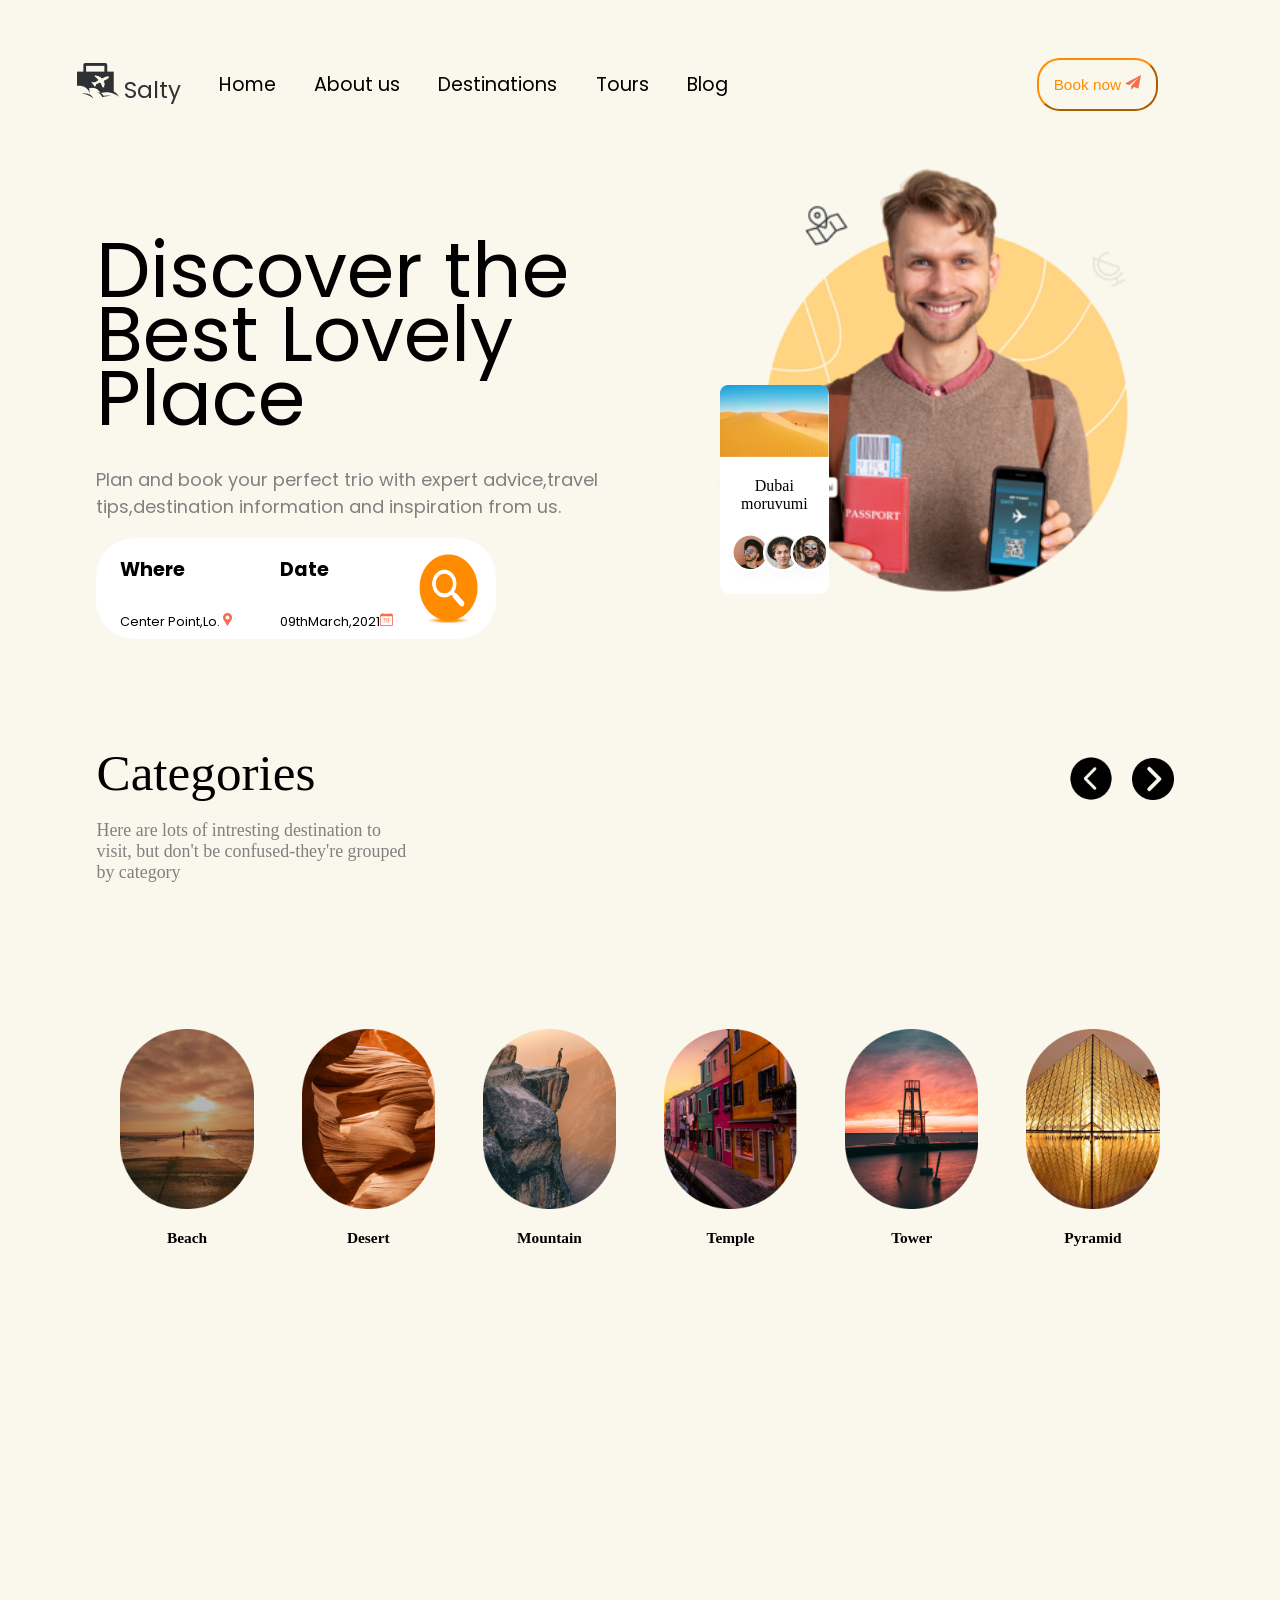
<file: index.html>
<!DOCTYPE html>
<html lang="en">
<head>
    <meta charset="UTF-8">
    <meta http-equiv="X-UA-Compatible" content="IE=edge">
    <meta name="viewport" content="width=device-width, initial-scale=1.0">
    <title>Document</title>
    <link rel="stylesheet" href="https://cdnjs.cloudflare.com/ajax/libs/font-awesome/6.3.0/css/all.min.css" integrity="sha512-SzlrxWUlpfuzQ+pcUCosxcglQRNAq/DZjVsC0lE40xsADsfeQoEypE+enwcOiGjk/bSuGGKHEyjSoQ1zVisanQ==" crossorigin="anonymous" referrerpolicy="no-referrer" />    
    <link rel="stylesheet" href="./css/style.css">
    <link rel="stylesheet" href="https://fonts.googleapis.com/css?family=Poppins">
</head>
<body>
    <!-- travle website -->
    <div class="container">
        <div class="nav reveal">
            <div class="nav-content" id="nav-content-one">
                <div class="adjust">
                   <img src="./image/Union.png">
                   <a id="adjust">Salty</a>
               </div> 
            <a>Home</a>
            <a>About us</a>
            <a>Destinations</a>
            <a>Tours</a>
            <a>Blog</a>
            </div>
            <div class="nav-content" id="nav-content-second" >
            <button>Book now <img src="./image/Vector (2).png">
            </div>  
        </div>
        <div class="responsive-menu reveal">
            <img src="./image/Union.png">
            <input type="checkbox" id="check">
            <label for="check">
                <p>Satly</p>
            </label>
            <div class="responsive-menu-icon">
                <div><a>Home</a></div> 
               <div><a>About us</a></div>
                <div><a>Destinations</a></div>
                <div><a>Tours</a></div>
                <div><a>Blog</a></div>
             </div>
        </div>
        <div class="discover reveal">
            <div class="discover-left">
                <p id="heading">Discover the Best Lovely Place</p>
                <p class="para-font" id="fit">Plan and book your perfect trio with expert advice,travel tips,destination information and inspiration from us.</p>
                <div class="curve">
                    <div class="where">
                        <h5>Where</h5>
                        <p>Center Point,Lo. <img src="./image/Vector (3).png"></p>
                    </div>
                    <div class="where">
                        <h5>Date</h5>
                        <p>09thMarch,2021<img src="./image/Union (1).png"></p>
                    </div>
                    <div class="search-div">
                        <img src="./image/MicrosoftTeams-image (22).png" id="search-icon">
                    </div>
                </div>
            </div>
            <div class="discover-right">
                <img src="./image/crop-1.png" id="boy-image">
                <div class="dessert-image">
                    <img src="./image/MicrosoftTeams-image (31).png" width="100%">
                     <p id="dessert">Dubai moruvumi</p>
                    <img src="./image/MicrosoftTeams-image (33).png" id="round-three">
                    <img src="./image/MicrosoftTeams-image (32).png" id="round-one">
                <img src="./image/MicrosoftTeams-image (34).png" id="round-two">
                </div>
            </div>
        </div>
        <div class="categories reveal">
            <div class="categories-content" id="categories-content">
                <div class="content">
                    <p class="sub-heading">Categories</p>
                    <p class="para-font">Here are lots of intresting destination to visit,
                      but don't be confused-they're grouped by category
                    </p>
                </div>
                <div class="arrow-icon">
                    <button class="arrow-fig">
                        <img src="./image/MicrosoftTeams-image (23).png" id="arrow-fig-left">
                    </button>
                    <button class="arrow-fig">
                        <img src="./image/MicrosoftTeams-image (30).png" id="arrow-fig-right">
                    </button>
                </div>
            </div>
            <div class="categories-image" id="categories-image">
                <div class="categories-card">
                    <img src="./image/Rectangle 4406.png" id="rectangle">
                    <p class="rectangle-cap">Beach</p>
                </div>
                <div class="categories-card">
                    <img src="./image/Rectangle 4407.png" id="rectangle">
                    <p class="rectangle-cap">Desert</p>
                </div>
                <div class="categories-card">
                    <img src="./image/Rectangle 4408.png" id="rectangle">
                    <p class="rectangle-cap">Mountain</p>
                </div>
                <div class="categories-card">
                    <img src="./image/Rectangle 4409.png" id="rectangle">
                    <p class="rectangle-cap">Temple</p>
                </div>
                <div class="categories-card">
                    <img src="./image/Rectangle 4410.png" id="rectangle">
                    <p class="rectangle-cap">Tower</p>
                </div>
                <div class="categories-card">
                    <img src="./image/Rectangle 4411.png" id="rectangle">
                    <p class="rectangle-cap">Pyramid</p>
                </div>
            </div>
        </div>
        <div class="our-stories reveal">
            <div class="discover-left" id="stories-left">
                <p class="orange-text">Our Experience</p>
                <p class="sub-heading">Our Stories Have Adventures</p>
                <p class="para-font">We are experienced in bringing adventures to stay their journey,with all outdoor destination in the world as our specialies.Start your adventure now! Nature has already called you!</p>
                <div class="cube">
                   <div class="k12">
                    <p class="orange-bigger-text">12K+</p>
                    <p class="white-text">Succes Journey</p>
                   </div>
                   <div class="k12">
                    <p class="orange-bigger-text">16+</p>
                    <p class="white-text">Awards Winning</p>
                   </div>
                   <div class="k12">
                    <p class="orange-bigger-text">20+</p>
                    <p class="white-text">Years Of Experience</p>
                   </div> 
                </div>
            </div>
            <div class="discover-right" id="stories-right">
                <img src="./image/thom-holmes-sbH46HtZls8-unsplash-removebg (1) 2.png" id="boy-image">
            </div>
        </div>
        <div class="popular reveal">
            <div class="find-popular">
                <div class="categories-content">
                    <p id="unique">Find Popular Destination</p>
                </div>
                <div class="arrow-icon">
                    <button class="arrow-fig"><button class="arrow-fig">
                        <img src="./image/MicrosoftTeams-image (23).png" id="arrow-fig-left">
                    </button>
                    <button class="arrow-fig">
                        <img src="./image/MicrosoftTeams-image (30).png" id="arrow-fig-right">
                </button>
                </div>
            </div>
            <div class="popular-card">
                <div class="popular-card-item">
                    <img src="./image/image.png"  id="popular-image">
                    <h4> Mountain Hiking Tour</h4>
                    <p class="para-popular">Moutain Hiking Tour</p>
                    <div class="price-button">
                        <div> <h4>$89/Person</h4></div>
                        <div class="btn-btn"><button class="popular-btn">Book Now</button></div>
                    </div>
                </div>
                <div class="popular-card-item">
                    <img src="./image/image (1).png"  id="popular-image">
                    <h4> Machu Picchu,Peru</h4>
                    <p class="para-popular">Machu Picchu,Peru</p>
                    <div class="price-button">
                        <div> <h4>$99/Person</h4></div>
                        <div class="btn-btn"><button class="popular-btn">Book Now</button></div>
                    </div>
                </div>
                <div class="popular-card-item">
                    <img src="./image/image (2).png"  id="popular-image">
                    <h4> The Grand Canyon</h4>
                    <p class="para-popular">Moutain Hiking Tour</p>
                    <div class="price-button">
                        <div> <h4>$70/Person</h4></div>
                        <div class="btn-btn"><button class="popular-btn">Book Now</button></div>
                    </div>
                </div>
            </div>
        </div>
        <div class="top-destination reveal">
            <div class="top-destination-header">
                 <p class="sub-heading">Top Destination</p>
                 <p class="para-font">Sost Brilliant resons Entrada should be your one-stop-shop!</p>
                <div class="btn-row">
                    <button class="btn">London</button>
                    <button class="btn">Banghok</button>
                    <button class="btn">England</button>
                    <button class="btn">Singapore</button>
                    <button class="btn">Italy</button>
                </div>
            </div>   
        </div>
        <div class="parent-flex reveal">
         <div class="flex">
                <div class="flex-one">
                    <div>
                        <img src="./image/Rectangle 4389.png" id="img-card">
                    </div>
                    <!-- <div class="absoulte-para">Vientam</div> -->
                    <div>
                        <img src="./image/Group.png" id="img-card">
                        <!-- <div class="middle">
                            <div class="text-animation">John Doe</div>
                          </div> -->
                    </div>
                    <!-- <div class="absoulte-para">Vientam</div> -->
                </div>
                <div class="flex-two">
                    <img src="./image/Rectangle 4391.png" id="img-card-rect">
                </div>
                <div class="flex-third">
                    <div class="tower">
                      <img src="./image/Rectangle 4392.png" id="img-card-hori">
                    </div>
                    <div class="clock-house">
                        <div class="one"><img src="./image/Rectangle 4394.png" id="img-card-hori-one"></div>
                        <div class="two"><img src="./image/Rectangle 4395.png" id="img-card-hori-two"></div>
                    </div>
                </div>
            </div>
        </div>    
        <div class="our-stories reveal">
            <div class="discover-left" id="stories-left">
                <!-- <p class="orange-text">___</p> -->
                <p class="sub-heading-one">A Customer Said About Us:</p>
            <div class="white-div">
                <p class="para-font">Salty helped me a lot in finding the best place for our first outdoor adventure trip.They responded very quickly and gave me a detailed account of the place its history,as well as its best feature</p>
                <img src="./image/MicrosoftTeams-image (20).png">
                <p class="para-font" id="space">Andrew Sarma</p>
                <p class="para-font">Enterprenur <img src="./image/arrow.png" id="double-arrow"></p>
            </div>
            </div>
            <div class="discover-right" id="stories-right">
                <img src="./image/crop-2.png" id="boy-image">
            </div>
        </div>
        <div class="signup-box reveal">
            <div class="signup">
                <p class="sub-heading">Sign up to our newsletter</p>
                <p id="sign-up-para">Recieve latest newss,update and many other things  <br>every week</p>
                <input type="text" id="text"placeholder="Enter your email address">
            </div>
        </div>
        <div class="footer reveal">
            <div class="footer-one-third">
                <img src="./image/satlylogo.png" id="pho">
                <p class="para-font">Enjoy the touring with salty</p>
                <div class="social-media-link">
                    <img src="./image/facebook.webp" class="footer-icon">
                    <img src="./image/twitter.webp" class="footer-icon">
                    <img src="./image/instagram.webp" class="footer-icon">               
                </div>
                
            </div>
            <div class="footer-remain">
                <div class="foo1">
                    <h5>Resources</h5>
                    <p class="para-font">Download</p>
                    <p class="para-font">Help Center</p>
                    <p class="para-font">Guide Book</p>
                    <p class="para-font">App Directory</p>
                </div>
                <div class="foo1">
                    <h5>Travellers</h5>
                    <p class="para-font">Why Travellers</p>
                    <p class="para-font">Enterprice</p>
                    <p class="para-font">Customer</p>
                    <p class="para-font">Instagram Post</p>
                </div>
                <div class="foo1">
                    <h5>Company</h5>
                    <p class="para-font">Travelling</p>
                    <p class="para-font">About-Location</p>
                    <p class="para-font">Suceess</p>
                    <p class="para-font">Information</p>
                </div>
                <div class="foo1">
                    <h5>Get App</h5>
                    <p class="para-font">App Store</p>
                    <p class="para-font">Google Play</p>
                </div>
            </div>
        </div>
    </div>
<script>function reveal() {
    var reveals = document.querySelectorAll(".reveal");
  
    for (var i = 0; i < reveals.length; i++) {
      var windowHeight = window.innerHeight;
      var elementTop = reveals[i].getBoundingClientRect().top;
      var elementVisible = 150;
  
      if (elementTop < windowHeight - elementVisible) {
        reveals[i].classList.add("active");
      } else {
        reveals[i].classList.remove("active");
      }
    }
  }
  
  window.addEventListener("scroll", reveal);
  </script>    
</body>

</html>
</file>
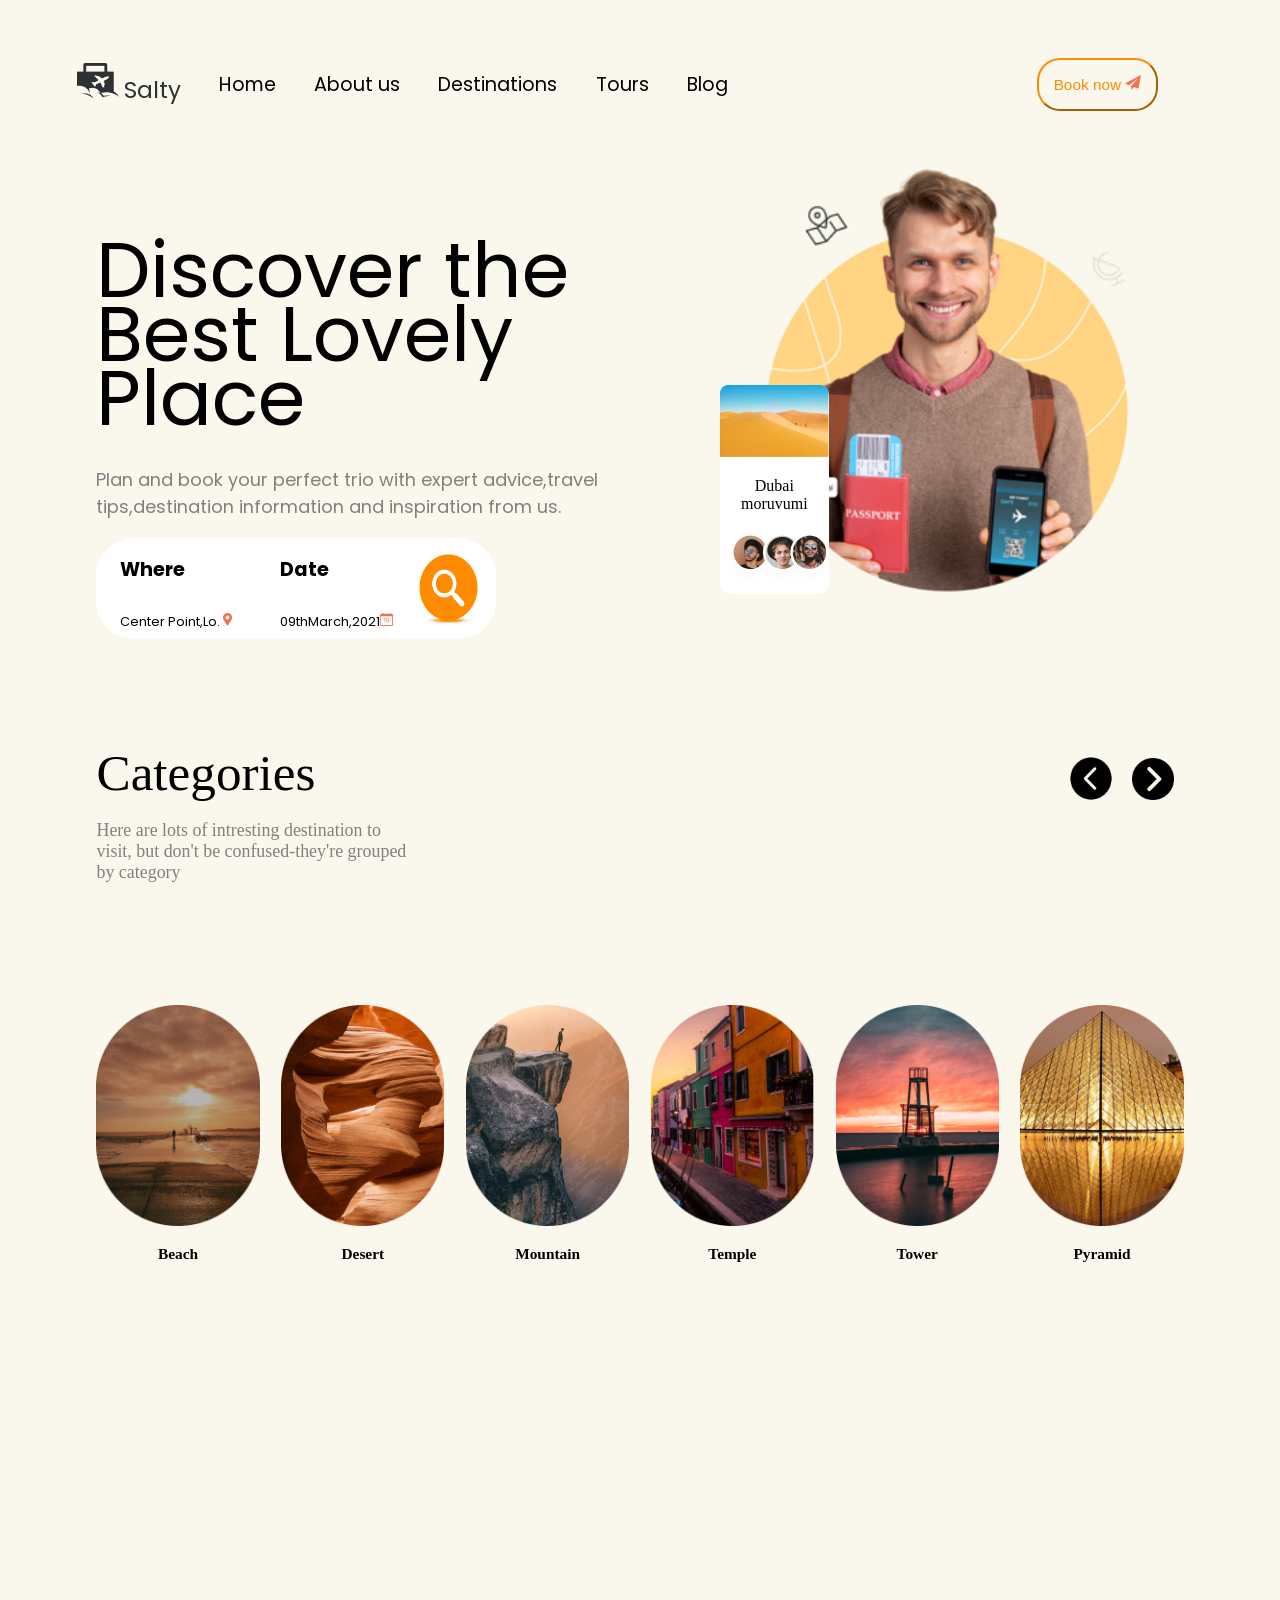
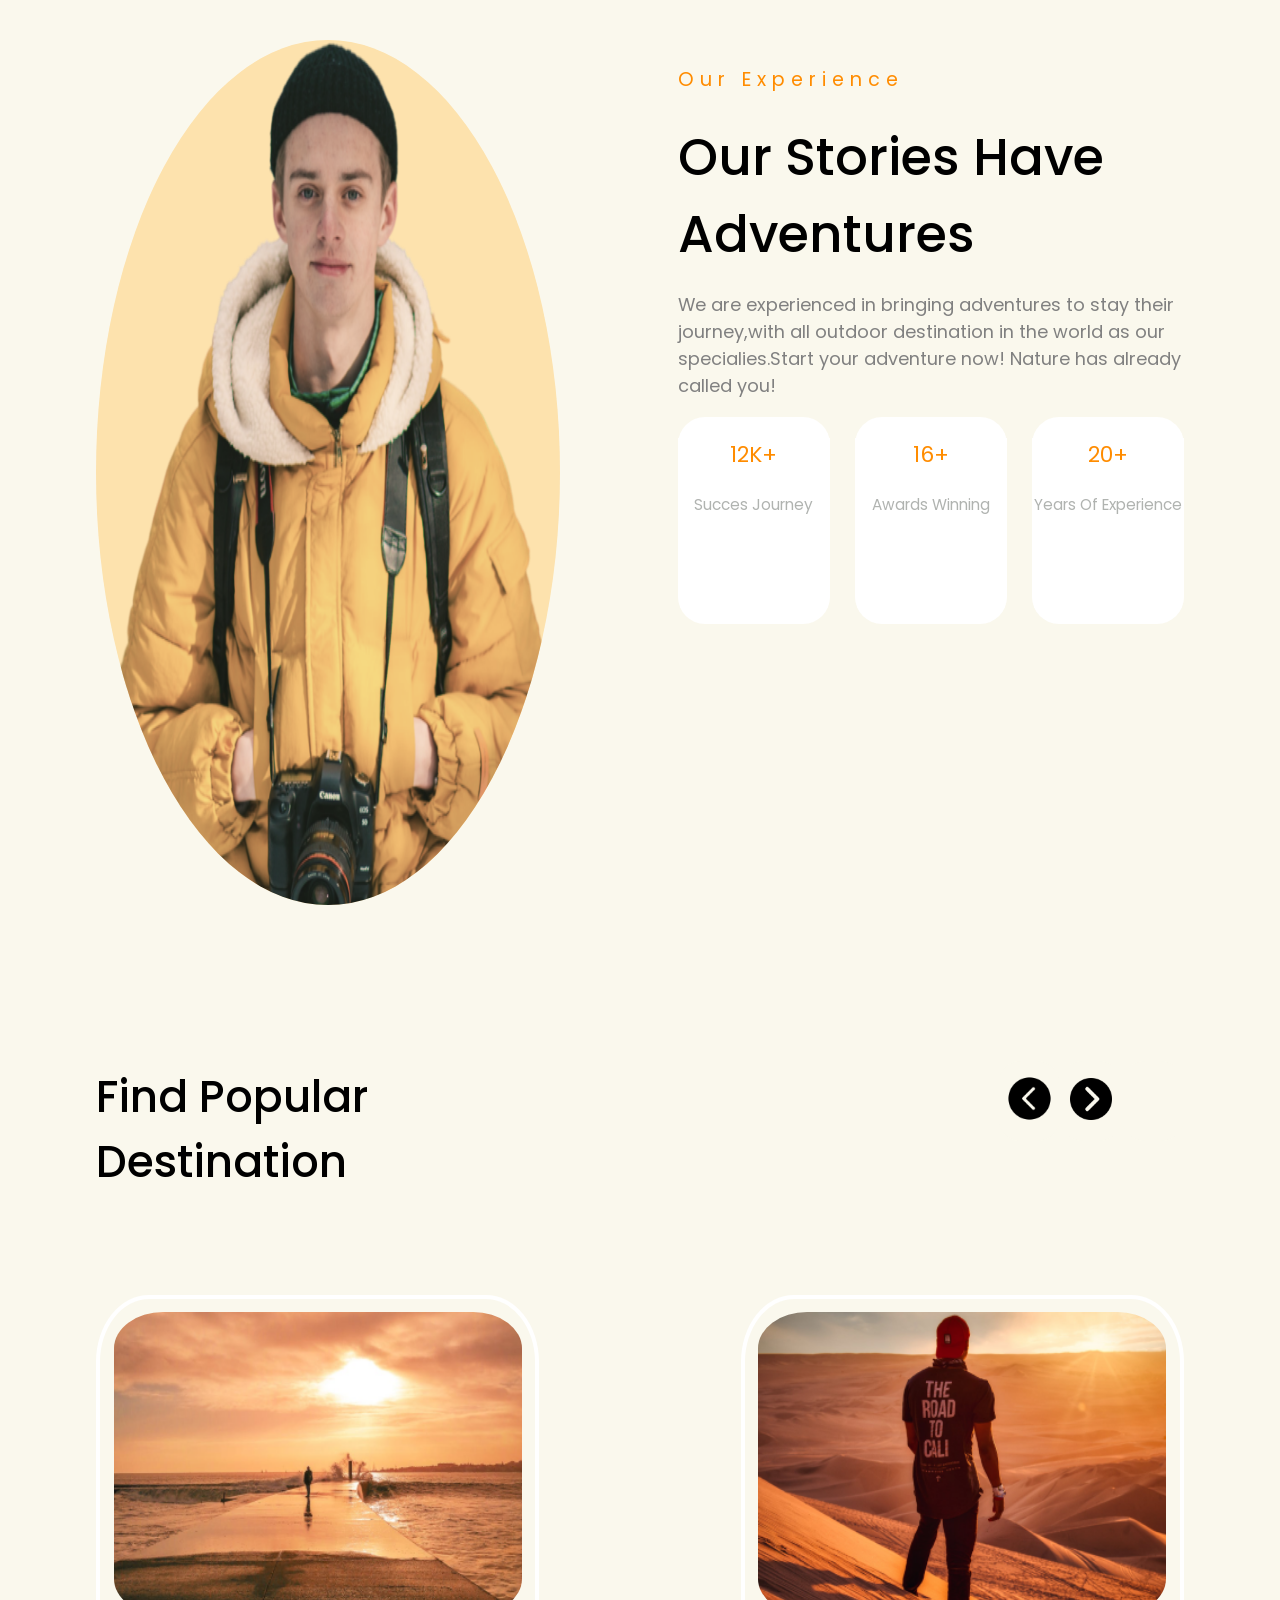
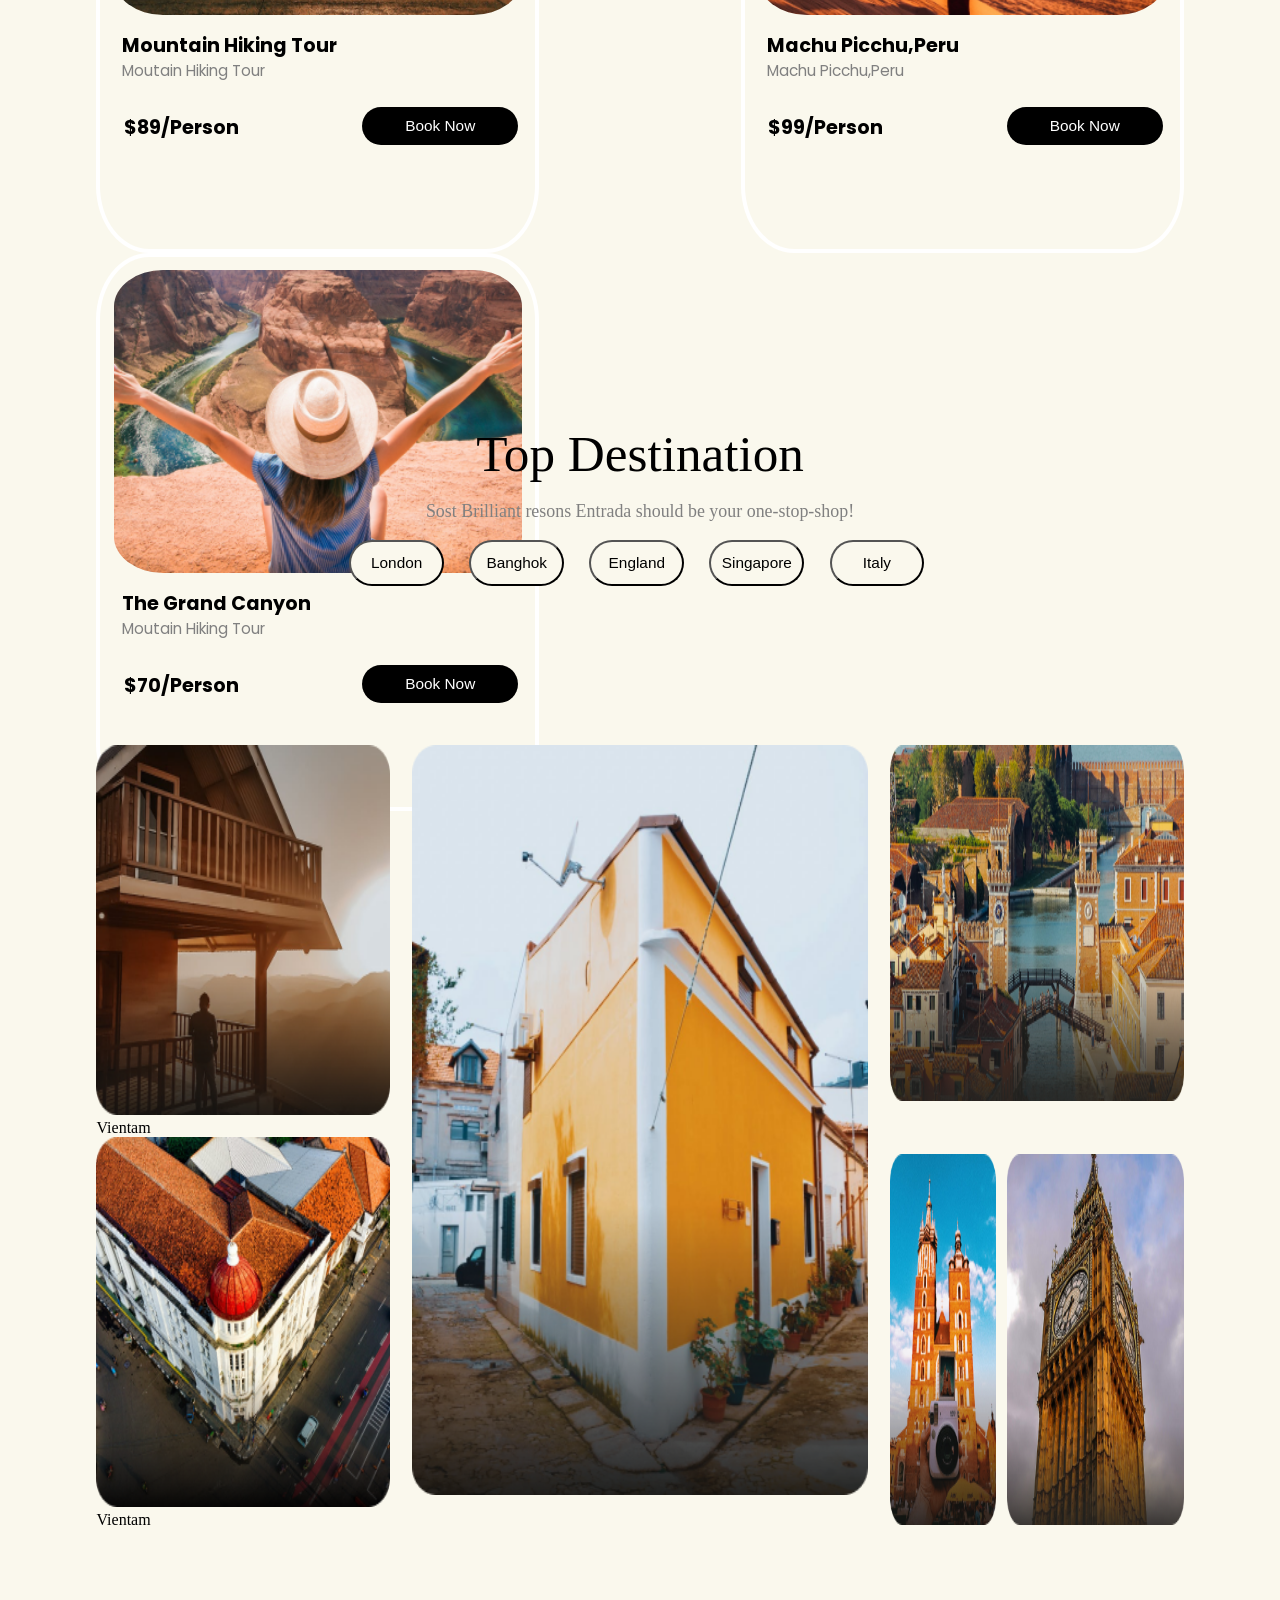
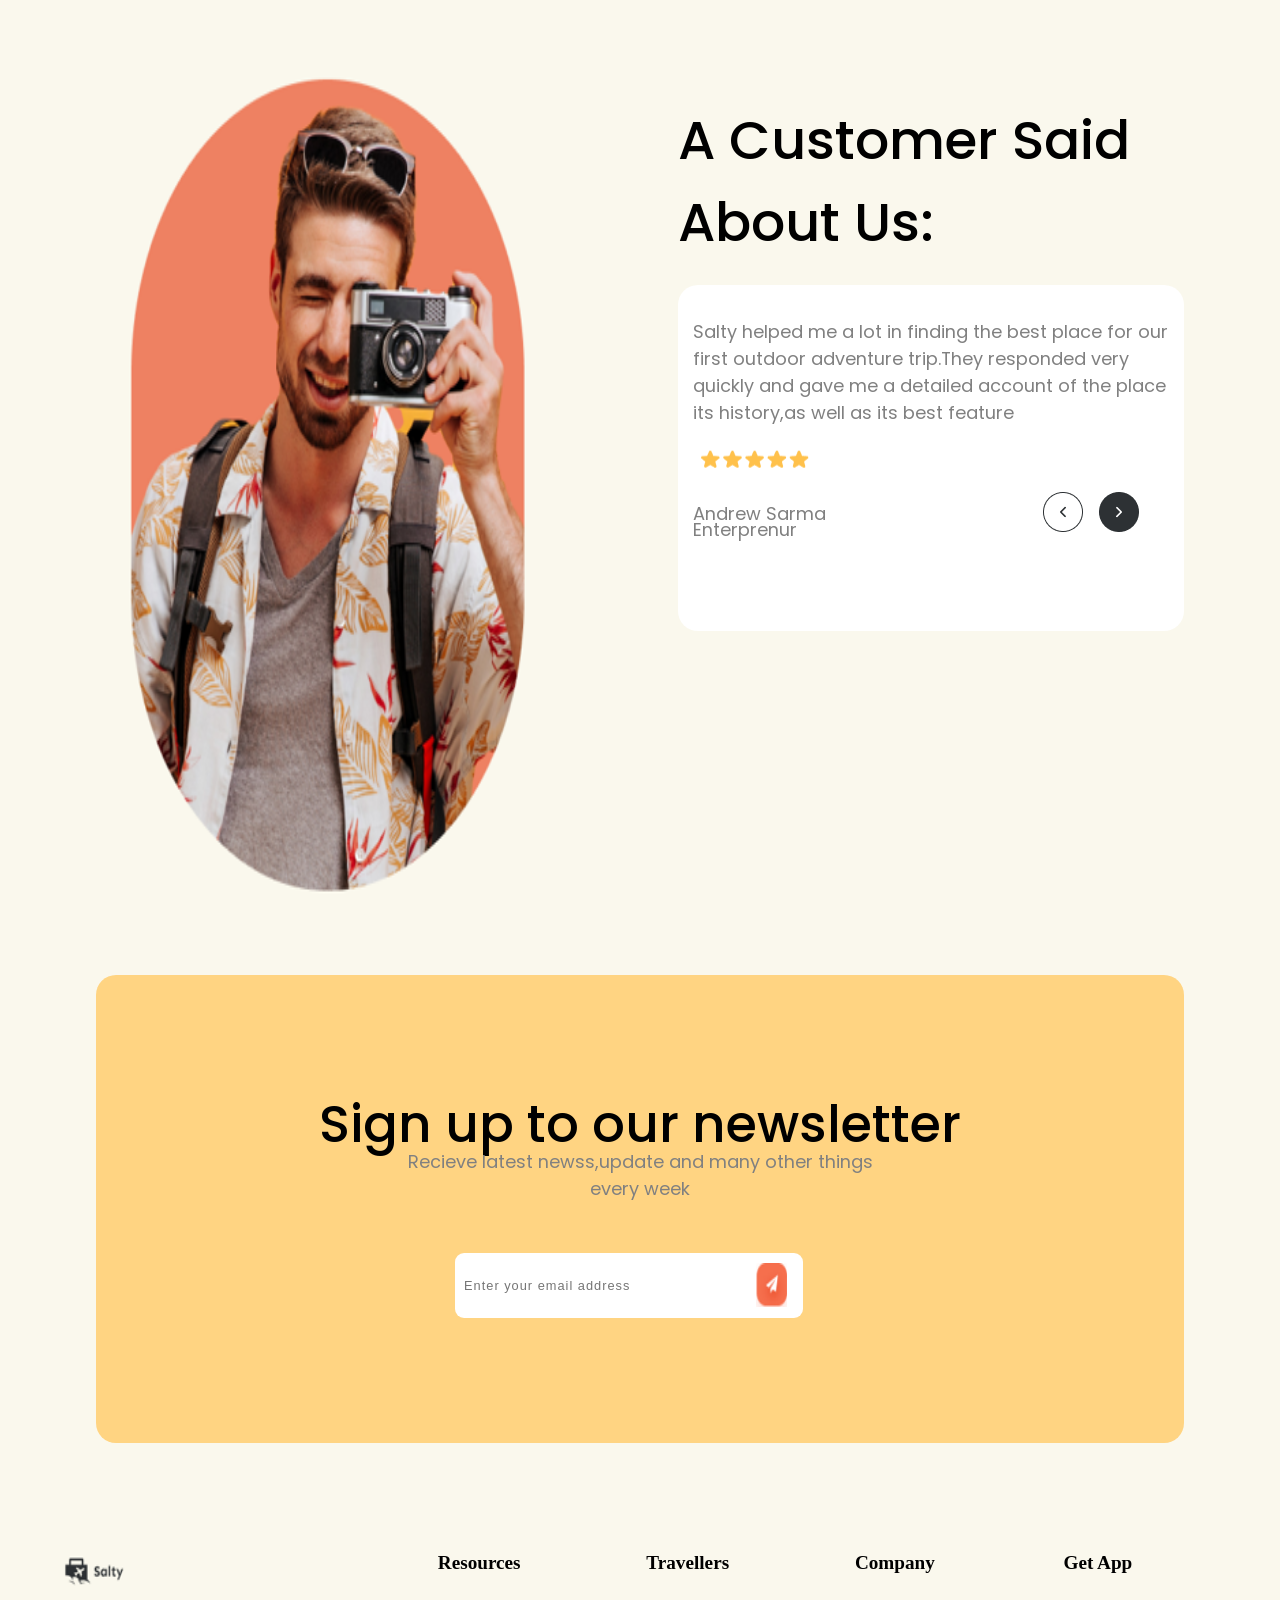
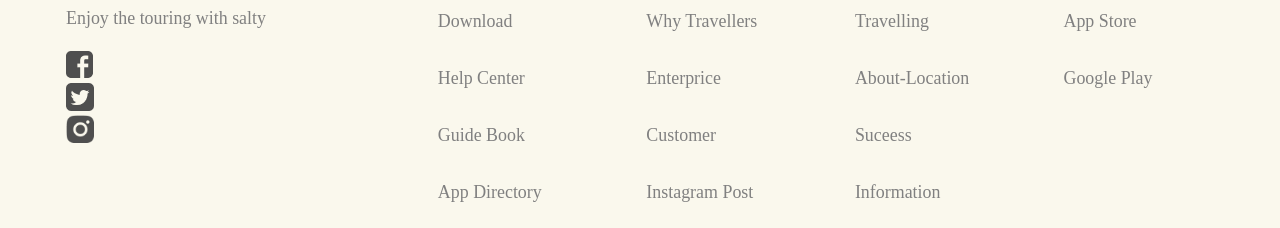
<file: 13-03-23/index.html>
<!DOCTYPE html>
<html lang="en">
<head>
    <meta charset="UTF-8">
    <meta http-equiv="X-UA-Compatible" content="IE=edge">
    <meta name="viewport" content="width=device-width, initial-scale=1.0">
    <title>Document</title>
    <link rel="stylesheet" href="https://cdnjs.cloudflare.com/ajax/libs/font-awesome/6.3.0/css/all.min.css" integrity="sha512-SzlrxWUlpfuzQ+pcUCosxcglQRNAq/DZjVsC0lE40xsADsfeQoEypE+enwcOiGjk/bSuGGKHEyjSoQ1zVisanQ==" crossorigin="anonymous" referrerpolicy="no-referrer" />    
    <link rel="stylesheet" href="style.css">
    <link rel="stylesheet" href="https://fonts.googleapis.com/css?family=Poppins">
</head>
<body>
    <div class="container">
        <div class="nav">
            <div class="nav-content" id="nav-content-one">
                <div class="adjust">
                   <img src="./image/Union.png">
                   <a id="adjust">Salty</a>
               </div> 
            <a>Home</a>
            <a>About us</a>
            <a>Destinations</a>
            <a>Tours</a>
            <a>Blog</a>
            </div>
            <div class="nav-content" id="nav-content-second" >
            <button>Book now <img src="./image/Vector (2).png">
            </div>  
        </div>
        <div class="responsive-menu">
            <img src="./image/Union.png">
            <input type="checkbox" id="check">
            <label for="check">
                <p>Satly</p>
            </label>
            <div class="responsive-menu-icon">
                <div><a>Home</a></div> 
               <div><a>About us</a></div>
                <div><a>Destinations</a></div>
                <div><a>Tours</a></div>
                <div><a>Blog</a></div>
             </div>
        </div>
        <div class="discover">
            <div class="discover-left">
                <p id="heading">Discover the Best Lovely Place</p>
                <p class="para-font" id="fit">Plan and book your perfect trio with expert advice,travel tips,destination information and inspiration from us.</p>
                <div class="curve">
                    <div class="where">
                        <h5>Where</h5>
                        <p>Center Point,Lo. <img src="./image/Vector (3).png"></p>
                    </div>
                    <div class="where">
                        <h5>Date</h5>
                        <p>09thMarch,2021<img src="./image/Union (1).png"></p>
                    </div>
                    <div class="search-div">
                        <img src="./image/MicrosoftTeams-image (22).png" id="search-icon">
                    </div>
                </div>
            </div>
            <div class="discover-right">
                <img src="./image/crop-1.png" id="boy-image">
                <div class="dessert-image">
                    <img src="./image/MicrosoftTeams-image (31).png" width="100%">
                     <p id="dessert">Dubai moruvumi</p>
                    <img src="./image/MicrosoftTeams-image (33).png" id="round-three">
                    <img src="./image/MicrosoftTeams-image (32).png" id="round-one">
                <img src="./image/MicrosoftTeams-image (34).png" id="round-two">
                </div>
            </div>
        </div>
        <div class="categories">
            <div class="categories-content" id="categories-content">
                <div class="content">
                    <p class="sub-heading">Categories</p>
                    <p class="para-font">Here are lots of intresting destination to visit,
                      but don't be confused-they're grouped by category
                    </p>
                </div>
                <div class="arrow-icon">
                    <button class="arrow-fig">
                        <img src="./image/MicrosoftTeams-image (23).png" id="arrow-fig-left">
                    </button>
                    <button class="arrow-fig">
                        <img src="./image/MicrosoftTeams-image (30).png" id="arrow-fig-right">
                    </button>
                </div>
            </div>
            <div class="categories-image" id="categories-image">
                <div class="categories-card">
                    <img src="./image/Rectangle 4406.png" id="rectangle">
                    <p class="rectangle-cap">Beach</p>
                </div>
                <div class="categories-card">
                    <img src="./image/Rectangle 4407.png" id="rectangle">
                    <p class="rectangle-cap">Desert</p>
                </div>
                <div class="categories-card">
                    <img src="./image/Rectangle 4408.png" id="rectangle">
                    <p class="rectangle-cap">Mountain</p>
                </div>
                <div class="categories-card">
                    <img src="./image/Rectangle 4409.png" id="rectangle">
                    <p class="rectangle-cap">Temple</p>
                </div>
                <div class="categories-card">
                    <img src="./image/Rectangle 4410.png" id="rectangle">
                    <p class="rectangle-cap">Tower</p>
                </div>
                <div class="categories-card">
                    <img src="./image/Rectangle 4411.png" id="rectangle">
                    <p class="rectangle-cap">Pyramid</p>
                </div>
            </div>
        </div>
        <div class="our-stories">
            <div class="discover-left" id="stories-left">
                <p class="orange-text">Our Experience</p>
                <p class="sub-heading">Our Stories Have Adventures</p>
                <p class="para-font">We are experienced in bringing adventures to stay their journey,with all outdoor destination in the world as our specialies.Start your adventure now! Nature has already called you!</p>
                <div class="cube">
                   <div class="k12">
                    <p class="orange-bigger-text">12K+</p>
                    <p class="white-text">Succes Journey</p>
                   </div>
                   <div class="k12">
                    <p class="orange-bigger-text">16+</p>
                    <p class="white-text">Awards Winning</p>
                   </div>
                   <div class="k12">
                    <p class="orange-bigger-text">20+</p>
                    <p class="white-text">Years Of Experience</p>
                   </div> 
                </div>
            </div>
            <div class="discover-right" id="stories-right">
                <img src="./image/thom-holmes-sbH46HtZls8-unsplash-removebg (1) 2.png" id="boy-image">
            </div>
        </div>
        <div class="popular">
            <div class="find-popular">
                <div class="categories-content">
                    <p id="unique">Find Popular Destination</p>
                </div>
                <div class="arrow-icon">
                    <button class="arrow-fig"><button class="arrow-fig">
                        <img src="./image/MicrosoftTeams-image (23).png" id="arrow-fig-left">
                    </button>
                    <button class="arrow-fig">
                        <img src="./image/MicrosoftTeams-image (30).png" id="arrow-fig-right">
                </button>
                </div>
            </div>
            <div class="popular-card">
                <div class="popular-card-item">
                    <img src="./image/image.png"  id="popular-image">
                    <h4> Mountain Hiking Tour</h4>
                    <p class="para-popular">Moutain Hiking Tour</p>
                    <div class="price-button">
                        <div> <h4>$89/Person</h4></div>
                        <div class="btn-btn"><button class="popular-btn">Book Now</button></div>
                    </div>
                </div>
                <div class="popular-card-item">
                    <img src="./image/image (1).png"  id="popular-image">
                    <h4> Machu Picchu,Peru</h4>
                    <p class="para-popular">Machu Picchu,Peru</p>
                    <div class="price-button">
                        <div> <h4>$99/Person</h4></div>
                        <div class="btn-btn"><button class="popular-btn">Book Now</button></div>
                    </div>
                </div>
                <div class="popular-card-item">
                    <img src="./image/image (2).png"  id="popular-image">
                    <h4> The Grand Canyon</h4>
                    <p class="para-popular">Moutain Hiking Tour</p>
                    <div class="price-button">
                        <div> <h4>$70/Person</h4></div>
                        <div class="btn-btn"><button class="popular-btn">Book Now</button></div>
                    </div>
                </div>
            </div>
        </div>
        <div class="top-destination">
            <div class="top-destination-header">
                 <p class="sub-heading">Top Destination</p>
                 <p class="para-font">Sost Brilliant resons Entrada should be your one-stop-shop!</p>
                <div class="btn-row">
                    <button class="btn">London</button>
                    <button class="btn">Banghok</button>
                    <button class="btn">England</button>
                    <button class="btn">Singapore</button>
                    <button class="btn">Italy</button>
                </div>
            </div>   
        </div>
        <div class="parent-flex">
         <div class="flex">
                <div class="flex-one">
                    <div>
                        <img src="./image/Rectangle 4389.png" id="img-card">
                    </div>
                    <div class="absoulte-para">Vientam</div>
                    <div>
                        <img src="./image/Group.png" id="img-card">
                    </div>
                    <div class="absoulte-para">Vientam</div>
                </div>
                <div class="flex-two">
                    <img src="./image/Rectangle 4391.png" id="img-card-rect">
                </div>
                <div class="flex-third">
                    <div class="tower">
                      <img src="./image/Rectangle 4392.png" id="img-card-hori">
                    </div>
                    <div class="clock-house">
                        <div class="one"><img src="./image/Rectangle 4394.png" id="img-card-hori-one"></div>
                        <div class="two"><img src="./image/Rectangle 4395.png" id="img-card-hori-two"></div>
                    </div>
                </div>
            </div>
        </div>    
        <div class="our-stories">
            <div class="discover-left" id="stories-left">
                <!-- <p class="orange-text">___</p> -->
                <p class="sub-heading-one">A Customer Said About Us:</p>
            <div class="white-div">
                <p class="para-font">Salty helped me a lot in finding the best place for our first outdoor adventure trip.They responded very quickly and gave me a detailed account of the place its history,as well as its best feature</p>
                <img src="./image/MicrosoftTeams-image (20).png">
                <p class="para-font" id="space">Andrew Sarma</p>
                <p class="para-font">Enterprenur <img src="./image/arrow.png" id="double-arrow"></p>
            </div>
            </div>
            <div class="discover-right" id="stories-right">
                <img src="./image/crop-2.png" id="boy-image">
            </div>
        </div>
        <div class="signup-box">
            <div class="signup">
                <p class="sub-heading">Sign up to our newsletter</p>
                <p id="sign-up-para">Recieve latest newss,update and many other things  <br>every week</p>
                <input type="text" id="text"placeholder="Enter your email address">
            </div>
        </div>
        <div class="footer">
            <div class="footer-one-third">
                <img src="./image/satlylogo.png" id="pho">
                <p class="para-font">Enjoy the touring with salty</p>
                <div class="social-media-link">
                    <img src="./image/facebook.webp" class="footer-icon">
                    <img src="./image/twitter.webp" class="footer-icon">
                    <img src="./image/instagram.webp" class="footer-icon">               
                </div>
                
            </div>
            <div class="footer-remain">
                <div class="foo1">
                    <h5>Resources</h5>
                    <p class="para-font">Download</p>
                    <p class="para-font">Help Center</p>
                    <p class="para-font">Guide Book</p>
                    <p class="para-font">App Directory</p>
                </div>
                <div class="foo1">
                    <h5>Travellers</h5>
                    <p class="para-font">Why Travellers</p>
                    <p class="para-font">Enterprice</p>
                    <p class="para-font">Customer</p>
                    <p class="para-font">Instagram Post</p>
                </div>
                <div class="foo1">
                    <h5>Company</h5>
                    <p class="para-font">Travelling</p>
                    <p class="para-font">About-Location</p>
                    <p class="para-font">Suceess</p>
                    <p class="para-font">Information</p>
                </div>
                <div class="foo1">
                    <h5>Get App</h5>
                    <p class="para-font">App Store</p>
                    <p class="para-font">Google Play</p>
                </div>
            </div>
        </div>
    </div>
    
</body>
</html>
</file>
<file: css/style.css>
*{
    box-sizing: border-box;   
}
body{
    background-color:#faf8ed;
}
.nav{
    display: flex;
    flex-direction: row;
    flex-wrap: wrap;
    height: 17vh;
    background-color: #faf8ed;
}
.nav-content{ 
    font-size: 1.5vw;
    display: flex;
    flex-direction: row;
    align-items: center;
    color: #000000;
    font-family: Poppins;
}
#nav-content-one{
 width:60%;
 justify-self: start;
 justify-content: space-evenly;
}
.adjust{   
margin-bottom: 0%;
margin-left: 4%;

}
.adjust:hover{
    animation:shake 0.5s;
cursor:pointer;
scale:1.75;
background-color: transparent;
}
#adjust{
color: #2d3134;
height: 2%;
font-size: 1.8vw;
}
#nav-content-second{
    width: 31%;
    display: flex;
    justify-content: right;
}
button {
    border-radius: 23px;
    width: 31%;
    height: 34%;
    font-size: 1.2vw;
    background-color: #faf8ed;
    color: darkorange;
    border-color: darkorange;
}
.responsive-menu{
    display:none;
    width: 50%;
    height: 118px;
    margin-left: 25%;
   
}
/* header end */
.discover{
    display: flex;
    flex-direction: row;
    width:100%;
    justify-content: space-evenly;
    height: inherit;
    background-color: #faf8ed;
    flex-wrap: wrap;
}
.discover-right{
    width:20%;
    /* border:1px solid red;  */
    width: 39%;
    height: 100%;
    position: relative;
}
 .discover-left {
    width: 40%;
    display: flex;
    flex-direction: column;
    justify-content: flex-start;
    height:100%;
    background-color: #faf8ed;
    font-family: Poppins;
}
#boy-image {
        width: 94%;
        height: 94%;
        background-color: #fde2ad;
        border-radius: 54%;
}
#heading{
    font-size: 6vw;
    line-height: 5vw;
}
.para-font{
    color: grey;
    font-size: 1.4vw;
    /* margin-top: -8%; */
}
.curve{
    display: flex;
    flex-direction: row;
    background-color: white;
    width: 79%;
    border-radius: 3vw;
    justify-content: space-around;
}
.search-div{
    background-color: white;
    border-radius: 74px;
    width:20%;
    margin-top: 4%;
}
#search-icon{
    width: 81%;
    height: 88%;
    margin-top: -4%;
}
#search-icon:hover{
    scale: 1.5;
}
.where{
    width: 40%;
    line-height: 1%;
    font-size: 1vw;
    /* border: 1px solid; */
    border-radius: inherit;
    display: flex;
    flex-wrap: wrap;
    align-content: center;
    flex-direction: column;
}
.categories{
    display: flex;
    flex-direction: column;
    width:100%;
    height: 50vh;
    flex-wrap: wrap;
    align-items: center;
    height: 86vh;
    margin-top: 8%;
}
.categories > div{
    width: 86%;
    display: flex;
    flex-direction: row;
    justify-content: space-between;
}
#categories-content{
    height: 31%;
}
#categories-image{
    height: 60%;
    margin-top: 2%;
}
.content {
    width: 29%;
}
.sub-heading{
    font-size: 4vw;
    font-weight: 500;    margin-top: 1%;
    margin-bottom: 0%
}
.arrow-icon{
width:71%;
}
.arrow-fig{
    float: right;
    width: 8%;
    border: none;

}
#arrow-fig-left{
    width: 84%;
    max-height: 86%;
}
#arrow-fig-right{
     width: 94%;
    max-height: 100%;
}
#arrow-fig-right:hover ,#arrow-fig-left:hover{
        animation: rotate 1s linear;
    }
    @keyframes rotate{
        0%{
            transform: rotate(0deg);
        }
        50%{
            transform: rotate(180deg);
        }
        100%{
            transform: rotate(360deg);
        }
}
#double-arrow{
    margin-left: 60%;
    margin-left: 70%;
    padding: 0%;
    position: relative;
    top: -56px;
}
#space{
    margin-bottom: -6%;
}
#rectangle{
    width:100%;
}
.rectangle-cap{
    font-size: 1.2vw;
    font-weight: 900;
}
.our-stories{
    display: flex;
    flex-direction: row-reverse;
    width:100%;
    justify-content: space-evenly;
    height: 105vh;
    margin-top: 8%;
}
.cube{
    display: flex;
    flex-direction: row;
    width: 100%;
    height: 22%;
    justify-content: space-between;
}
.k12{
 height: 100%;
 width: 30%;
 /* border:1px solid; */
 text-align: center;
 background-color: white;
 border-radius: 27px;
}
.orange-text{
    color: darkorange;
    font-size: 1.5vw;
    letter-spacing: 6px;
    margin-top: 10%
}
.orange-bigger-text{
        font-size: 1.7vw;
        color: darkorange;
        background: white;
}
.white-text{
    font-size: 1.2vw;
    color:#b0b3b0;
    background-color: white;
}
.popular{
    display: flex;
    flex-direction: column;
    height: 100vh;
    align-items: center;
    margin-top: 8%;
    font-family: Poppins;
}
.find-popular{
    display: flex;
    flex-direction: row;
    height: 26%;
    width: 86%;
}
#fit{
    margin-top: -8%;
}
.popular-card{
    display: flex;
    flex-direction: row;
    width: 86%;
    height: 62vh;
    justify-content: space-between;
    flex-wrap:wrap;
}
.categories-content {
    width: 29%;
    height: 100%;
}
.popular-card-item {
    height: 100%;
    border-radius: 12%;
    display: flex;
    flex-direction: column;
    background-color: #faf8ed;
    border: 4px solid white;
    
}
#popular-image {
        width: 94%;
        height: 55%;
        margin-top: 3%;
        margin-left: 3%;
        border-radius: inherit;
}
.price-button{
    display: flex;
    flex-direction: row;
    width: 97%;
    margin-left: 3%;
    border-radius: 33px;
}
h4 {
    font-size: 1.5vw;
    margin-top: 16px;
    margin-left: 5%;
}
.para-popular{
    color: grey;
    font-size: 1.2vw;
    margin-top: -6%;
    margin-left: 5%;
}
.price-button div{
    width:48%;
}
.popular-btn{
    border-radius: 24px;
    width: 77%;
    height: 53%;
    font-size: 1.2vw;
    background-color: black;
    color: white;
    position: absolute;
    right: 0%;
    top: 14%;
    border: none;
}

.btn-btn{
    position: relative;
}
.btn{
    width: 15%;
    height: 38%;
    color: black;
    border-color: black;
    margin-left: 4%;
    transition: 0.3s;
}
.btn:hover{
    scale:1.25;
    background-color: #000000;
    color: white;  
    animation: shake 0.5s;
    animation-iteration-count: infinite;
}
/* .nav-content :hover a{
    scale:1.25;
    background-color: #000000;
    color: white;  
    animation: shake 0.5s;
    animation-iteration-count: infinite;
} */
a:hover{
    animation:shake 0.5s;
    cursor:pointer;
    scale:1.5;
    background-color: #000000;
    color: white;
    border-radius:10px;
}
@keyframes shake {
0% { transform: translate(1px, 1px) rotate(0deg); }
10% { transform: translate(-1px, -2px) rotate(-1deg); }
20% { transform: translate(-3px, 0px) rotate(1deg); }
30% { transform: translate(3px, 2px) rotate(0deg); }
40% { transform: translate(1px, -1px) rotate(1deg); }
50% { transform: translate(-1px, 2px) rotate(-1deg); }
60% { transform: translate(-3px, 1px) rotate(0deg); }
70% { transform: translate(3px, 1px) rotate(-1deg); }
80% { transform: translate(-1px, -1px) rotate(1deg); }
90% { transform: translate(1px, 2px) rotate(0deg); }
100% { transform: translate(1px, -2px) rotate(-1deg); }
}
.top-destination{
    display: flex;
    flex-direction: column;
    height: 40vh;
    height: 37vh;
    margin-top: 4%;
} 
.top-destination-header{
    display: flex;
    flex-direction: column;
    text-align: center;
    align-content: center;
    flex-wrap: wrap;
    height: 100%;
    /* font-family: poppins; */
} 
.btn-row{
    display: flex;
    flex-direction: row;
    width: 50%;
    height: 36%;
}
.customer{
    display: flex;
    flex-direction: row;
}
.parent-flex{
 width:100%;
 display: flex;
 flex-direction: column;
 flex-wrap: wrap;
 align-content: center;
}

.white-div {
    border-radius: 20px;
    padding: 3%;
    background-color: white;
}
.sub-heading-one{
    font-size: 4.2vw;
    font-weight: 500;
    margin-top: 14%;
    padding-bottom: 3%;
    line-height: 82px;
    margin-bottom: 1%;
}
.signup-box{
    width: 100%;
    height: 52vh;
    display: flex;
    justify-content: center;
    
}
#sign-up-para{
color: grey;
font-size: 1.4vw;
margin-top: -15px;
padding-bottom: 3%;
}
.flex{
    display: flex;
    flex-direction: row;
    width: 86%;
    justify-content: space-between;
}
.flex-one{
    display: flex;
    flex-direction: column;
    width: 27%;
    
}
.flex-one >div{
    width:100%;
}
.flex-two{
    width: 42%;
}
.flex-third{
    display: flex;
    flex-direction: column;
    justify-content: space-between;
    width:27%;
}
.tower{
    height: 48%;
}
.one {
   width: 36%;
   height:99%
}
.two {
    width: 60%;
    height:99%;
}
.clock-house{
    display: flex;
    flex-direction: row;
    height: 375px;
    justify-content: space-between;
}
#img-card-rect{
width: 100%;
height:750px;
}
#img-card {
    width: 100%;
    height: 370px;
}
#img-card-hori {
    height: 356px;
    width: 100%;
}
#img-card-hori-one {
    width: 100%;
    height: 100%;
}
#img-card-hori-two {
    width: 100%;
    height: 100%;
}
.signup{
    width: 86%;
    text-align: center;
    background-color: #ffd482;
    border-radius: 20px;
    display: flex;
    flex-direction: column;
    justify-content: center;
    font-family: Poppins;
}
#text{
    width: 32%;
    height: 14%;
    border-radius: 9px;
    border: none;
    margin-left: 33%;
    background-image: url(../image/msg.png);
    background-repeat: no-repeat;
    background-size: 9% 67%;
    margin-bottom: 24px;
    background-position: 95%;
}
.signup-box :hover input{
     scale: 1.5;
}
::placeholder{
    font-size: 1vw;
    padding-left: 2%;
    letter-spacing: 1px;
}
.footer{
    display:flex;
    margin-top:7%;
}
.footer-one-third{
        width: 25%;
        display: flex;
        flex-direction: column;
        justify-content: flex-start;
        flex-wrap: wrap;
        align-content: center;
}
.footer-remain{
display: flex;
flex-direction: row;
width:75%;
justify-content: end;
}
.foo1{
    width:22%;
    display: flex;
    flex-direction: column;
}
#pho{
    width: 29%;
    margin-top: 4%;
    height: 16%;
    margin-left: -5%;
}
.dessert-image {

    background-color: white;
    width: 22%;
    position: absolute;
    bottom: 21px;
    left: 6%;
    border-radius: 10px;
}
#round-one{
    position: absolute;
    left: 31px;
    bottom: 4px;
}
#round-two{
    position: absolute;
    left: 59px;
}
#dessert{
    text-align: center;

}
h5 {  
    font-size: 1.5vw;
    line-height: 0px;
    margin-bottom: 30px;
}
#unique{
    font-size: 3.4vw;
    font-weight: 500;    margin-top: 1%;
    margin-bottom: 1%;
}
#stories-right {
    padding-top: 2%;
}
.footer-icon{
    width: 14%;
    padding-top: 2%;
}
.social-media-link{
display: flex;
flex-direction: column;
}
.responsive-menu-icon{
    display: none;
}
/* animation */
.popular-card-item:hover{
    scale:115%;
    box-shadow: 2px 2px 20px darkorange;
}
 .discover-left{
    position: relative;
    animation-name: example;
    animation-duration: 3s;
    animation-timing-function: ease-out;
    /* border:1px solid; */
}
  @keyframes example {
     0%   { right:400px; top:0px;}

    100% {right:0px; top:0px;}
  }
  
 .discover-right{
    position: relative;
    animation-name: example;
    animation-duration: 3s;
    animation-timing-function: ease-out;

}
  @keyframes example {
     0%   { left:400px; top:0px;}

    100% {left:0px; top:0px;}
  }
  .categories-card {
    margin: 24px;
    width: 15%;
    text-align: center;
    height: 50px;
    animation: zoom-in-zoom-out 4s ease infinite;
  }
  #boy-image,#storie-right{
    transition: transform .7s ease-in-out;
  }
  #boy-image:hover {
    transform: rotate(360deg);
  }
  #storie-image:hover {
    transform: rotate(360deg);
  }
  .popular-card-item:hover .price-button > .btn-btn > .popular-btn{
    animation: zoom-in-zoom-out 0.4s infinite;
    cursor: pointer;

}
.k12{
    animation: zoomless-in-zoomless-out 0.4s infinite;
    cursor: pointer;
    box-shadow: 1px 1px 15px darkorange;
}
@keyframes zoomless-in-zoomless-out {
    0% { transform: scale(1, 1);}
    50% {transform: scale(0.99, 0.99);}
    100% {transform: scale(1, 1);}
  } 
  @keyframes zoom-in-zoom-out {
    0% { transform: scale(1, 1);}
    50% {transform: scale(0.9, 0.9);}
    100% {transform: scale(1, 1);}
  } 
  
  .reveal{
    position: relative;
    transform: translateY(150px);
    opacity: 0;
    transition: 1s all ease;
  }
  .reveal.active{
    transform: translateY(0);
    opacity: 1;
  }
@media screen and (min-device-width: 375px)and (max-device-width:667px){
    #double-arrow{
        display: none;
    }
.responsive-menu{
    display: flex;
    flex-direction: row;
    height: 50px;
    justify-content: center;
    /* position: relative; */
    
}
.responsive-menu p{
        font-size: 18px;
        font-family: 'Poppins';
        font-weight: bolder;
}
.responsive-menu img{

    height:100%;
    width: 36%;
}
.nav{
    display:none
}
.discover-right{
    width: 50%;
    height: 100%;
    margin-top: 5%;
}
.discover-left {
    width: 100% ;
}
#heading {
    font-size: 10vw;
    text-align: center;
    line-height: 33px;
}
#fit {
    margin-top: 0%;
    text-align: center;
    font-size: 10px;
}
.curve {
    width: 90%;
    height: 49px;
    margin-left: 6%;
    
}
#search-icon {
    width: 62%;
    margin-top: -10%;
}
h5 {
    font-size: 10px;
    margin-bottom: 0px;
}
p {
    font-size: 9px;
}
.arrow-icon {
    display: none;
}
#categories-content {
        display: flex;
        height: 7%;        
}
.find-popular{
    height:8vh;
}
.categories-content{
    width: 100%;
    height: 100%
}
.content {
    width: 56%;
    text-align: center;
}
.sub-heading {
    font-size: 10vw;
}
.para-font {
    font-size: 3.7vw;
}
.categories > div {
    width: 73%;
    display: flex;
    flex-direction: column;
    align-items: center;
}
.categories{
    height: 10%;
}
.categories-card {
    width: 60%;
    height: auto;
}
.rectangle-cap {
    font-size: 5.2vw;
}
.our-stories{
    height: 70vh;
}
#stories-right{
    display: none;
}
#stories-left{
    height: 100%;;
}
.discover-left {
    text-align: center;
    height: 52%;
}
.orange-text {
    font-size: 3.5vw;
}
.white-text {
    font-size: 2.2vw;
}
.orange-bigger-text {
    font-size: 5.7vw;
}
.cube{
height: 140px;
}
#unique{
    font-size: 6.4vw;
}
.popular{
   height:  163vh;
}
.popular-card-item {    
    width: 80%;
    height: 70%;
    margin-top: 10%;
    margin-left: 10%;
}
.para-popular{
    display:none;
}
h4{
    font-size: 4.5vw;
}
.popular-btn {
    width: 63%;
    height: 52%;
    font-size: 3.2vw;
    right: 5%;
    top: 21%;
}




.btn-row {
    width: 100%;
    height: 35%;
}
.btn{
    font-size: 9px;
    width: 20%;
}
.flex,.clock-house{
    flex-direction: column;
}
.flex-one,.flex-two,.flex-third{
    width:100%;
    position: relative;
}
.absoulte-para{
    position: absolute;
    font-size: medium;
    color: white;
}

#img-card-rect {
    width: 100%;
    height: 376px;
}
#img-card-hori-two,#img-card-hori-one {
   display:none;
}
.btn-row :nth-child(5n){
 display: none;
}
.parent-flex{
    height: 226vh;
}
.sub-heading-one {
    font-size: 6.2vw;
    font-weight: 500;
    margin-top: 2%;
}
.signup {
    width: 100%;
}
#text {
    width: 50%;
    height: 10%;
    margin-left: 26%;
    background-size: 15% 67%;
}
#sign-up-para {
    color: grey;
    font-size: 2.8vw;
    margin-top: 0px;
    padding-bottom: 11%;
}
.top-destination {
    height: 29vh;
}
.footer{
    flex-direction: column;
}
.footer-one-third{
   
    width: 100%;
    text-align: center;
}
.footer-icon{
    width: 8%;
    padding-top: 0%;
    padding-left: 1%;
}
.footer-one-third p{
    margin-left: 4%;
}
.footer-remain{
    width:100%;
    justify-content: space-evenly;
}
.foo1{
    width:20%;
    text-align: center;
}
.footer h5{
    font-size: 15px;
    margin-bottom: 31%;
}
 .responsive-menu-icon{
    width: 100%;
    background-color: #faf8ed;
    text-align: center;
    height: 36vh;
    position: absolute;
    top: 65px;
    border-radius: 10%;
    box-shadow:1px 1px 11px #e3dbae;
}
.responsive-menu-icon a{
   font-family:poppins;
   font-size:large
}
.responsive-menu-icon >div{
    height: 21%;
}
#check:checked+label+div{
   display: block;
} 
#pho {
    width: 20%;
    margin-top: 6%;
    margin-left: 40%;
}
#fit {
    margin-top: -5%;
    margin-bottom: 11%;
    font-size: 13px;
}
#toggle-bar{
    width: 50%;
    height: 100%;
}
#check{
    display:none;
}
.foo1 p{
    margin-top: -2%;;
}
.social-media-link{
  flex-direction: row;
  width: 100%;
  justify-content: center;
}
::placeholder{
    font-size: 2.5vw;
    padding-left: 2%;
    letter-spacing: 0px;
}
.dessert-image{
    display: none;
}
}
</file>
<file: 13-03-23/style.css>
*{
    box-sizing: border-box;   
}
body{
    background-color:#faf8ed;
}
.nav{
    display: flex;
    flex-direction: row;
    flex-wrap: wrap;
    height: 17vh;
    background-color: #faf8ed;
}
.nav-content{ 
    font-size: 1.5vw;
    display: flex;
    flex-direction: row;
    align-items: center;
    color: #000000;
    font-family: Poppins;
}
#nav-content-one{
 width:60%;
 justify-self: start;
 justify-content: space-evenly;
}
.adjust{   
margin-bottom: 0%;
margin-left: 4%;
}
#adjust{
color: #2d3134;
height: 2%;
font-size: 1.8vw;
}
#nav-content-second{
    width: 31%;
    display: flex;
    justify-content: right;
}
button {
    border-radius: 23px;
    width: 31%;
    height: 34%;
    font-size: 1.2vw;
    background-color: #faf8ed;
    color: darkorange;
    border-color: darkorange;
}
.responsive-menu{
    display:none;
    width: 50%;
    height: 118px;
    margin-left: 25%;
   
}
/* header end */
.discover{
    display: flex;
    flex-direction: row;
    width:100%;
    justify-content: space-evenly;
    height: inherit;
    background-color: #faf8ed;
    flex-wrap: wrap;
}
.discover-right{
    width:20%;
    /* border:1px solid red;  */
    width: 39%;
    height: 100%;
    position: relative;
}
 .discover-left {
    width: 40%;
    display: flex;
    flex-direction: column;
    justify-content: flex-start;
    height:100%;
    background-color: #faf8ed;
    font-family: Poppins;
}
#boy-image {
        width: 94%;
        height: 94%;
        background-color: #fde2ad;
        border-radius: 54%;
}
#heading{
    font-size: 6vw;
    line-height: 5vw;
}
.para-font{
    color: grey;
    font-size: 1.4vw;
    /* margin-top: -8%; */
}
.curve{
    display: flex;
    flex-direction: row;
    background-color: white;
    width: 79%;
    border-radius: 3vw;
    justify-content: space-around;
}
.search-div{
    background-color: white;
    border-radius: 74px;
    width:20%;
    margin-top: 4%;
}
#search-icon{
    width: 81%;
    height: 88%;
    margin-top: -4%;
}
.where{
    width: 40%;
    line-height: 1%;
    font-size: 1vw;
    /* border: 1px solid; */
    border-radius: inherit;
    display: flex;
    flex-wrap: wrap;
    align-content: center;
    flex-direction: column;
}
.categories{
    display: flex;
    flex-direction: column;
    width:100%;
    /* border:1px solid red; */
    height: 50vh;
    flex-wrap: wrap;
    align-items: center;
    height: 86vh;
    margin-top: 8%;
}
.categories > div{
    width: 86%;
    display: flex;
    flex-direction: row;
    justify-content: space-between;
}
#categories-content{
    height: 31%;
}
#categories-image{
    height: 60%;
    margin-top: 2%;
}
.content {
    width: 29%;
}
.sub-heading{
    font-size: 4vw;
    font-weight: 500;    margin-top: 1%;
    margin-bottom: 0%
}
.arrow-icon{
width:71%;
}
.arrow-fig{
    float: right;
    width: 8%;
    border: none;
}
#arrow-fig-left{
    width: 84%;
    max-height: 86%;
}
#arrow-fig-right{
     width: 94%;
    max-height: 100%;
}
.categories-card{
    width: 15%;
    text-align: center;
}
#double-arrow{
    margin-left: 60%;
    margin-left: 70%;
    padding: 0%;
    position: relative;
    top: -56px;
}
#space{
    margin-bottom: -6%;
}
#rectangle{
    width:100%;
}
.rectangle-cap{
    font-size: 1.2vw;
    font-weight: 900;
}
.our-stories{
    display: flex;
    flex-direction: row-reverse;
    width:100%;
    justify-content: space-evenly;
    height: 105vh;
    margin-top: 8%;
}
.cube{
    display: flex;
    flex-direction: row;
    width: 100%;
    height: 22%;
    justify-content: space-between;
}
.k12{
 height: 100%;
 width: 30%;
 /* border:1px solid; */
 text-align: center;
 background-color: white;
 border-radius: 27px;
}
.orange-text{
    color: darkorange;
    font-size: 1.5vw;
    letter-spacing: 6px;
    margin-top: 10%
}
.orange-bigger-text{
        font-size: 1.7vw;
        color: darkorange;
        background: white;
}
.white-text{
    font-size: 1.2vw;
    color:#b0b3b0;
    background-color: white;
}
.popular{
    display: flex;
    flex-direction: column;
    height: 100vh;
    align-items: center;
    margin-top: 8%;
    font-family: Poppins;
}
.find-popular{
    display: flex;
    flex-direction: row;
    height: 26%;
    width: 86%;
}
#fit{
    margin-top: -8%;
}
.popular-card{
    display: flex;
    flex-direction: row;
    width: 86%;
    height: 62vh;
    justify-content: space-between;
    flex-wrap:wrap;
}
.categories-content {
    /* border: 1px solid; */
    width: 29%;
    height: 100%;
}
.popular-card-item {
    height: 100%;
    border-radius: 12%;
    display: flex;
    flex-direction: column;
    background-color: #faf8ed;
    border: 4px solid white;
}
#popular-image {
        width: 94%;
        height: 55%;
        margin-top: 3%;
        margin-left: 3%;
        border-radius: inherit;
}
.price-button{
    display: flex;
    flex-direction: row;
    width: 97%;
    margin-left: 3%;
    border-radius: 33px;
}
h4 {
    font-size: 1.5vw;
    margin-top: 16px;
    margin-left: 5%;
}
.para-popular{
    color: grey;
    font-size: 1.2vw;
    margin-top: -6%;
    margin-left: 5%;
}
.price-button div{
    width:48%;
}
.popular-btn{
    border-radius: 24px;
    width: 77%;
    height: 53%;
    font-size: 1.2vw;
    background-color: black;
    color: white;
    position: absolute;
    right: 0%;
    top: 14%;
    border: none;
}
.btn-btn{
    position: relative;
}
.btn{
    width: 15%;
    height: 38%;
    color: black;
    border-color: black;
    margin-left: 4%;

}
.top-destination{
    display: flex;
    flex-direction: column;
    height: 40vh;
    height: 37vh;
    margin-top: 4%;
} 
.top-destination-header{
    display: flex;
    flex-direction: column;
    text-align: center;
    align-content: center;
    flex-wrap: wrap;
    height: 100%;
    /* font-family: poppins; */
} 
.btn-row{
    display: flex;
    flex-direction: row;
    width: 50%;
    height: 36%;
}
.customer{
    display: flex;
    flex-direction: row;
}
.parent-flex{
 width:100%;
 display: flex;
 flex-direction: column;
 flex-wrap: wrap;
 align-content: center;
}

.white-div {
    border-radius: 20px;
    padding: 3%;
    background-color: white;
}
.sub-heading-one{
    font-size: 4.2vw;
    font-weight: 500;
    margin-top: 14%;
    padding-bottom: 3%;
    line-height: 82px;
    margin-bottom: 1%;
}
.signup-box{
    width: 100%;
    height: 52vh;
    display: flex;
    justify-content: center;
    
}
#sign-up-para{
color: grey;
font-size: 1.4vw;
margin-top: -15px;
padding-bottom: 3%;
}
.flex{
    display: flex;
    flex-direction: row;
    width: 86%;
    justify-content: space-between;
}
.flex-one{
    display: flex;
    flex-direction: column;
    width: 27%;
}
.flex-one >div{
    width:100%;
}
.flex-two{
    width: 42%;
}
.flex-third{
    display: flex;
    flex-direction: column;
    justify-content: space-between;
    width:27%;
}
.tower{
    height: 48%;
}
.one {
   width: 36%;
   height:99%
}
.two {
    width: 60%;
    height:99%;
}
.clock-house{
    display: flex;
    flex-direction: row;
    height: 375px;
    justify-content: space-between;
}
#img-card-rect{
width: 100%;
height:750px;
}
#img-card {
    width: 100%;
    height: 370px;
}
#img-card-hori {
    height: 356px;
    width: 100%;
}
#img-card-hori-one {
    width: 100%;
    height: 100%;
}
#img-card-hori-two {
    width: 100%;
    height: 100%;
}
.signup{
    width: 86%;
    text-align: center;
    background-color: #ffd482;
    border-radius: 20px;
    display: flex;
    flex-direction: column;
    justify-content: center;
    font-family: Poppins;
}
#text{
    width: 32%;
    height: 14%;
    border-radius: 9px;
    border: none;
    margin-left: 33%;
    background-image: url(./image/msg.png);
    background-repeat: no-repeat;
    background-size: 9% 67%;
    margin-bottom: 24px;
    background-position: 95%;

}
::placeholder{
    font-size: 1vw;
    padding-left: 2%;
    letter-spacing: 1px;
}
.footer{
    display:flex;
    margin-top:7%;
}
.footer-one-third{
        width: 25%;
        display: flex;
        flex-direction: column;
        justify-content: flex-start;
        flex-wrap: wrap;
        align-content: center;
}
.footer-remain{
display: flex;
flex-direction: row;
width:75%;
justify-content: end;
}
.foo1{
    width:22%;
    display: flex;
    flex-direction: column;
}
#pho{
    width: 29%;
    margin-top: 4%;
    height: 16%;
    margin-left: -5%;
}
.dessert-image {

    background-color: white;
    width: 22%;
    position: absolute;
    bottom: 21px;
    left: 6%;
    border-radius: 10px;
}
#round-one{
    position: absolute;
    left: 31px;
    bottom: 4px;
}
#round-two{
    position: absolute;
    left: 59px;
}
#dessert{
    text-align: center;

}
h5 {  
    font-size: 1.5vw;
    line-height: 0px;
    margin-bottom: 30px;
}
#unique{
    font-size: 3.4vw;
    font-weight: 500;    margin-top: 1%;
    margin-bottom: 1%;
}
#stories-right {
    padding-top: 2%;
}
.footer-icon{
    width: 14%;
    padding-top: 2%;
}
.social-media-link{
display: flex;
flex-direction: column;
}
.responsive-menu-icon{
    display: none;
}
@media screen and (min-device-width: 375px)and (max-device-width:667px){
    #double-arrow{
        display: none;
    }
.responsive-menu{
    display: flex;
    flex-direction: row;
    height: 50px;
    justify-content: center;
    /* position: relative; */
    
}
.responsive-menu p{
        font-size: 18px;
        font-family: 'Poppins';
        font-weight: bolder;
}
.responsive-menu img{

    height:100%;
    width: 36%;
}
.nav{
    display:none
}
.discover-right{
    width: 50%;
    height: 100%;
    margin-top: 5%;
}
.discover-left {
    width: 100% ;
}
#heading {
    font-size: 10vw;
    text-align: center;
    line-height: 33px;
}
#fit {
    margin-top: 0%;
    text-align: center;
    font-size: 10px;
}
.curve {
    width: 90%;
    height: 49px;
    margin-left: 6%;
    
}
#search-icon {
    width: 62%;
    margin-top: -10%;
}
h5 {
    font-size: 10px;
    margin-bottom: 0px;
}
p {
    font-size: 9px;
}
.arrow-icon {
    display: none;
}
#categories-content {
        display: flex;
        height: 7%;        
}
.find-popular{
    height:8vh;
}
.categories-content{
    width: 100%;
    height: 100%
}
.content {
    width: 56%;
    text-align: center;
}
.sub-heading {
    font-size: 10vw;
}
.para-font {
    font-size: 3.7vw;
}
.categories > div {
    width: 73%;
    display: flex;
    flex-direction: column;
    align-items: center;
}
.categories{
    height: 10%;
}
.categories-card {
    width: 51%;
}
.rectangle-cap {
    font-size: 5.2vw;
}
.our-stories{
    height: 70vh;
}
#stories-right{
    display: none;
}
#stories-left{
    height: 100%;;
}
.discover-left {
    text-align: center;
    height: 52%;
}
.orange-text {
    font-size: 3.5vw;
}
.white-text {
    font-size: 2.2vw;
}
.orange-bigger-text {
    font-size: 5.7vw;
}
.cube{
height: 140px;
}
#unique{
    font-size: 6.4vw;
}
.popular{
   height:  163vh;
}
.popular-card-item {    
    width: 80%;
    height: 70%;
    margin-top: 10%;
    margin-left: 10%;
}
.para-popular{
    display:none;
}
h4{
    font-size: 4.5vw;
}
.popular-btn {
    width: 63%;
    height: 52%;
    font-size: 3.2vw;
    right: 5%;
    top: 21%;
}
.btn-row {
    width: 100%;
    height: 35%;
}
.btn{
    font-size: 9px;
    width: 20%;
}
.flex,.clock-house{
    flex-direction: column;
}
.flex-one,.flex-two,.flex-third{
    width:100%;
    position: relative;
}
.absoulte-para{
    position: absolute;
    font-size: medium;
    color: white;
}

#img-card-rect {
    width: 100%;
    height: 376px;
}
#img-card-hori-two,#img-card-hori-one {
   display:none;
}
.btn-row :nth-child(5n){
 display: none;
}
.parent-flex{
    height: 226vh;
}
.sub-heading-one {
    font-size: 6.2vw;
    font-weight: 500;
    margin-top: 2%;
}
.signup {
    width: 100%;
}
#text {
    width: 50%;
    height: 10%;
    margin-left: 26%;
    background-size: 15% 67%;
}
#sign-up-para {
    color: grey;
    font-size: 2.8vw;
    margin-top: 0px;
    padding-bottom: 11%;
}
.top-destination {
    height: 29vh;
}
.footer{
    flex-direction: column;
}
.footer-one-third{
   
    width: 100%;
    text-align: center;
}
.footer-icon{
    width: 8%;
    padding-top: 0%;
    padding-left: 1%;
}
.footer-one-third p{
    margin-left: 4%;
}
.footer-remain{
    width:100%;
    justify-content: space-evenly;
}
.foo1{
    width:20%;
    text-align: center;
}
.footer h5{
    font-size: 15px;
    margin-bottom: 31%;
}
 .responsive-menu-icon{
    width: 100%;
    background-color: #faf8ed;
    text-align: center;
    height: 36vh;
    position: absolute;
    top: 65px;
    border-radius: 10%;
    box-shadow:1px 1px 11px #e3dbae;
}
.responsive-menu-icon a{
   font-family:poppins;
   font-size:large
}
.responsive-menu-icon >div{
    height: 21%;
}
#check:checked+label+div{
   display: block;
} 
#pho {
    width: 20%;
    margin-top: 6%;
    margin-left: 40%;
}
#fit {
    margin-top: -5%;
    margin-bottom: 11%;
    font-size: 13px;
}
#toggle-bar{
    width: 50%;
    height: 100%;
}
#check{
    display:none;
}
.foo1 p{
    margin-top: -2%;;
}
.social-media-link{
  flex-direction: row;
  width: 100%;
  justify-content: center;
}
::placeholder{
    font-size: 2.5vw;
    padding-left: 2%;
    letter-spacing: 0px;
}
.dessert-image{
    display: none;
}
}
</file>
